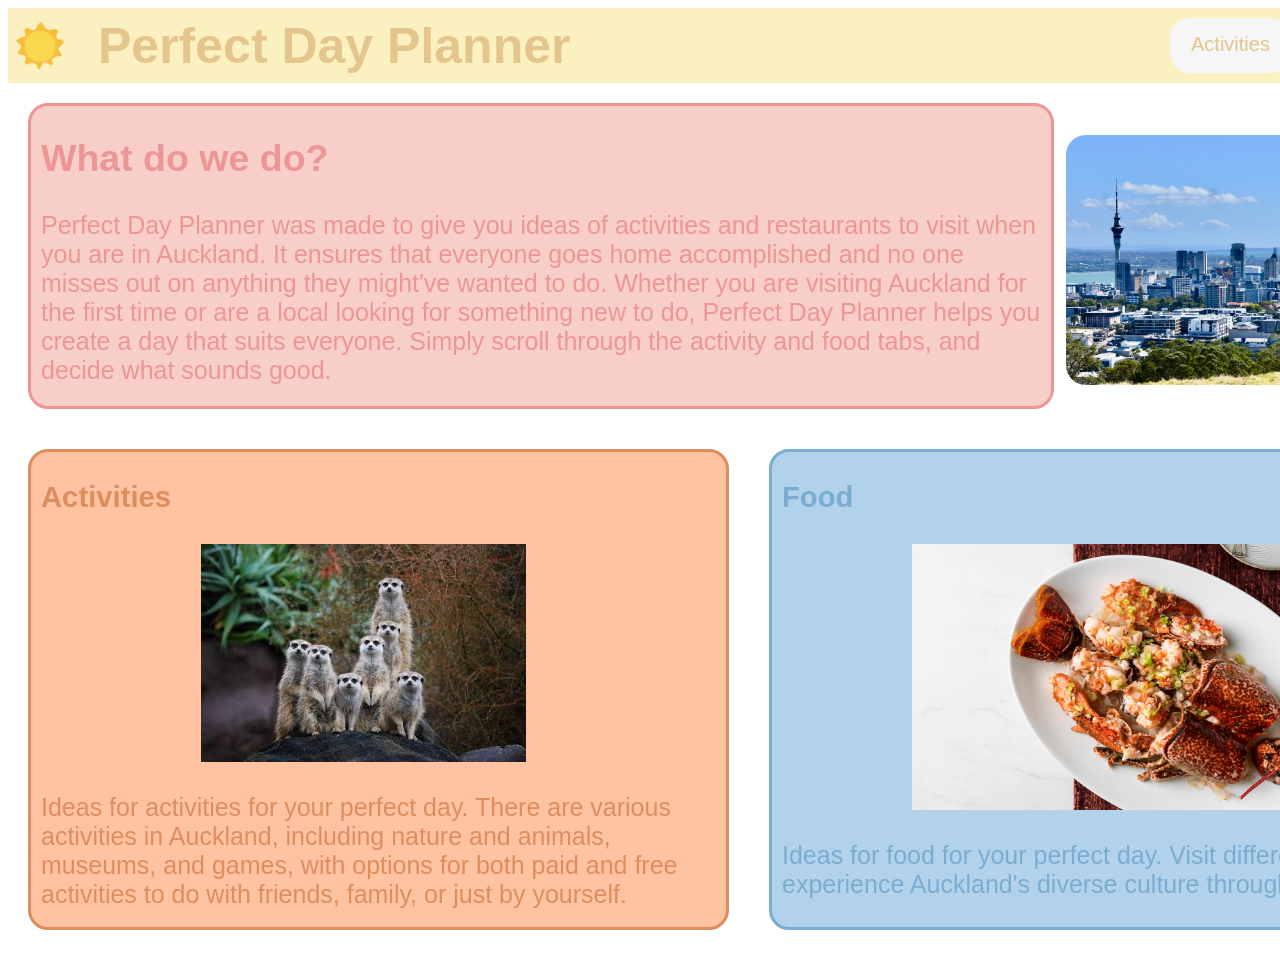
<file: index.html>
<!DOCTYPE html>
<html lang="eng">
    <head>
        <meta charset="UTF-8">
        <link rel="stylesheet" href="homepagestyles.css">
        <title>Perfect Day Planner</title>
    </head>
    <body>
        <header>
            <img class = "sunlogo"
                    src = sunlogo.png>
            <h1 class = "title">
                Perfect Day Planner
            </h1>
            <div class = "buttondiv">
                <div class = "activitiesbutton">
                    <a href = "activities.html">Activities</a>
                </div>
                <div class = "foodbutton">
                    <a href = "food.html">Food</a>
                </div>
            </div>
        </header>
        <div class = "websiteintrodiv">
            <h2 class = "websiteintro">
                What do we do?
            </h2>
            <p>
                Perfect Day Planner was made to give you ideas of activities and restaurants to visit when you are in Auckland. It ensures that everyone goes home accomplished and no one misses out on anything they might've wanted to do. Whether you are visiting Auckland for the first time or are a local looking for something new to do, Perfect Day Planner helps you create a day that suits everyone. Simply scroll through the activity and food tabs, and decide what sounds good. 
            </p>
            <img class = "aklimg"
                 src = "aucklandphoto.jpg">
        </div>
        <div class = "billboards">
            <a href="activities.html">
                <div class = "activitiesbillboarddiv">
                    <h3 class = "activitiessubheading">
                        Activities
                    </h3>
                    <img class = "activitiesimg"
                        src = "activities images/auckland zoo.jpg">
                    <div class = "activitiesparagraph">
                        <p>
                            Ideas for activities for your perfect day. There are various activities in Auckland, including nature and animals, museums, and games, with options for both paid and free activities to do with friends, family, or just by yourself.
                        </p>
                    </div>
                </div>
            </a>
            <a href = "food.html">
                <div class = "foodbillboarddiv">
                    <h3 class = "foodsubheading">
                        Food
                    </h3>
                    <img class = "foodimg"
                         src = "food images/almafoodimg.jpg">
                    <div class = "foodparagraph">
                        <p>
                            Ideas for food for your perfect day. Visit different spots and experience Auckland's diverse culture through cuisine.
                        </p>
                    </div>
                </div>
            </a>
        </div>
    </body>
</html>
</file>
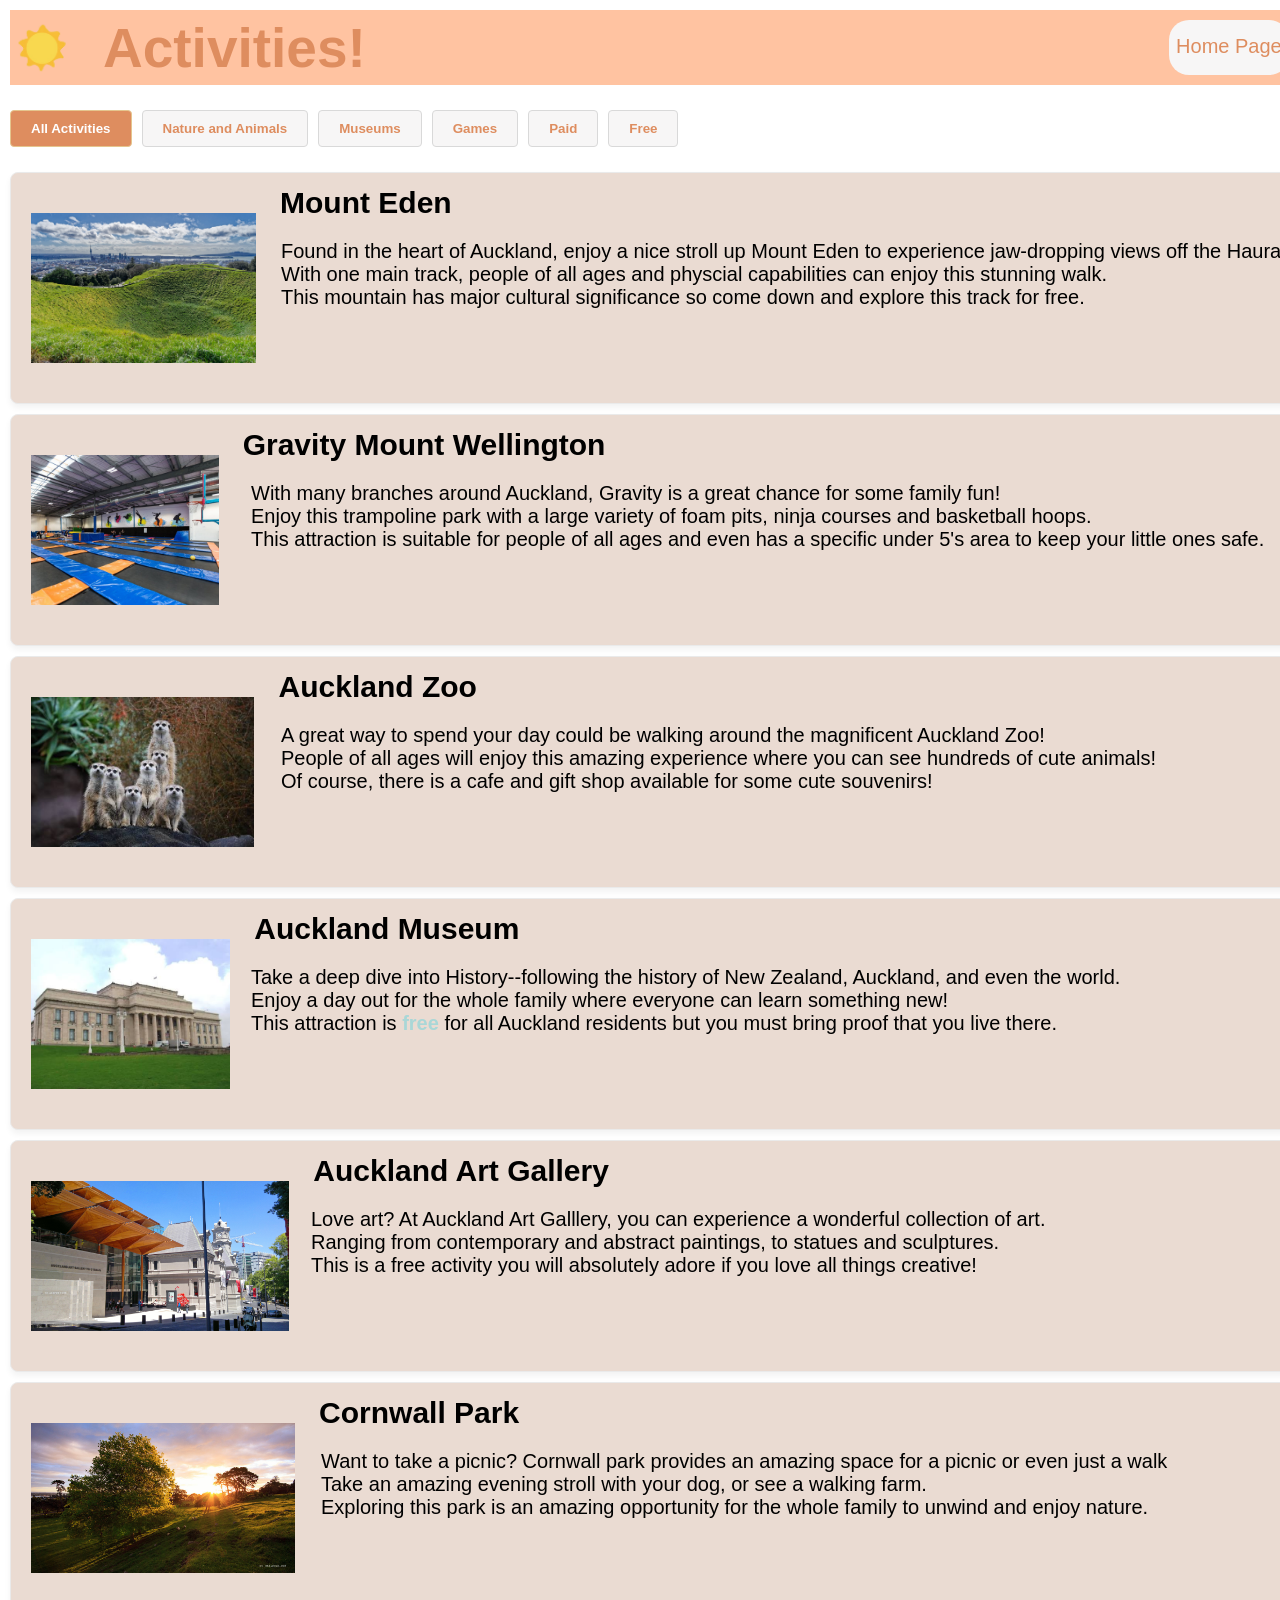
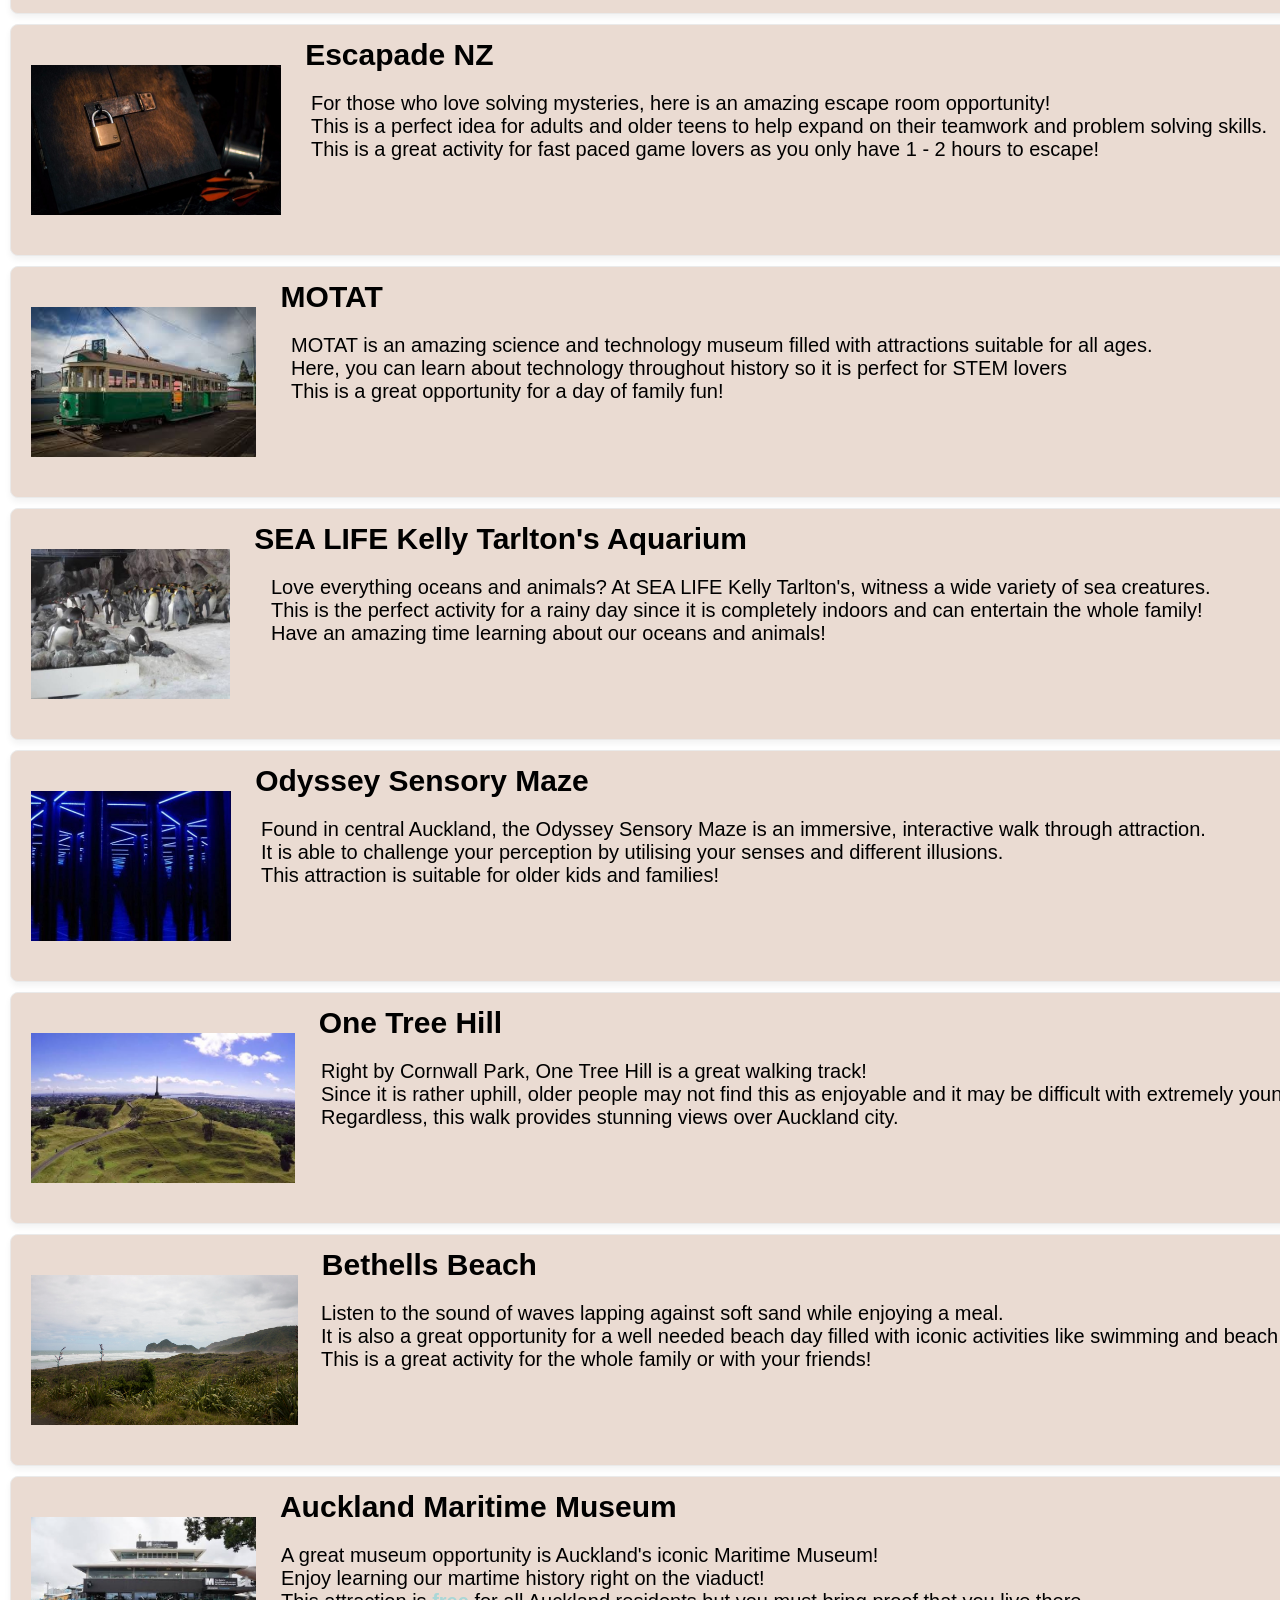
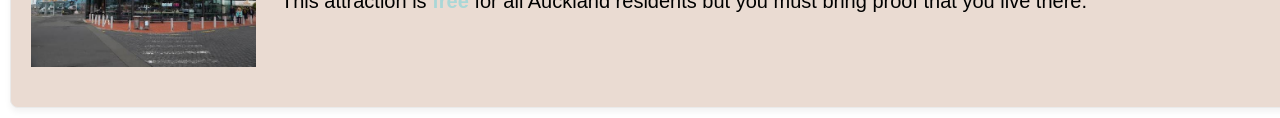
<file: activities.html>
<!DOCTYPE html>
<html lang="eng">
    <head>
        <meta charset="UTF-8">
        <link rel="stylesheet" href="activitiesstyle.css">
        <title>Activities!</title>
    </head>
    <body>
        <header>
                <img class = "sunlogo"
                 src = sunlogo.png>
                <h1>Activities!</h1>
                <div class = "buttondiv">
                    <div class = "homepagebutton">
                        <a href = "index.html">Home Page</a>
                    </div>
                    <div class = "foodbutton">
                        <a href = "food.html">Food</a>
                    </div>
                </div>
                <script src="activitiesscript.js" defer></script>
            </div>
        </header> 

        <div class="filter-controls">
            <button class="filter-btn active" onclick="filterGallery('all', this)">All Activities</button>
            <button class="filter-btn" onclick="filterGallery('nature', this)">Nature and Animals</button>
            <button class="filter-btn" onclick="filterGallery('museum', this)">Museums</button>
            <button class="filter-btn" onclick="filterGallery('games', this)">Games</button>
            <button class="filter-btn" onclick="filterGallery('paid', this)">Paid</button>
            <button class="filter-btn" onclick="filterGallery('free', this)">Free</button>
        </div>
        
        <div id="grid">
            <div class="gallery-item nature free">
                <div class="card">
                    <img class="card-image" src="activities images/mount eden.jpg" alt="image of Mount Eden">
                    <h3>Mount Eden</h3>
                    <p id="eden">
                        Found in the heart of Auckland, enjoy a nice stroll up Mount Eden to experience jaw-dropping views off the Hauraki Golf.<br>
                        With one main track, people of all ages and physcial capabilities can enjoy this stunning walk. <br>
                        This mountain has major cultural significance so come down and explore this track for free.
                    </p>
                    <div class="costfree">
                        <h5>
                            FREE
                        </h5>
                    </div>

                </div>
            </div>

            <div class="gallery-item games paid">
                <div class="card">
                    <img class="card-image" src="activities images/gravity.jpg" alt="image of Gravity Mount Wellington">
                    <h3>Gravity Mount Wellington</h3>
                    <p id="gravity">
                        With many branches around Auckland, Gravity is a great chance for some family fun! <br>
                        Enjoy this trampoline park with a large variety of foam pits, ninja courses and basketball hoops. <br>
                        This attraction is suitable for people of all ages and even has a specific under 5's area to keep your little ones safe.
                    </p>   
                    <div class="costpaid">
                        <h5>
                            PAID
                        </h5>
                    </div>                 
                </div>
            </div>

            <div class="gallery-item nature paid">
                <div class="card">
                    <img class="card-image" src="activities images/auckland zoo.jpg" alt="image of Meerkats from Auckland Zoo">
                    <h3>Auckland Zoo</h3>
                    <p id="aklzoo">
                        A great way to spend your day could be walking around the magnificent Auckland Zoo! <br>
                        People of all ages will enjoy this amazing experience where you can see hundreds of cute animals! <br>
                        Of course, there is a cafe and gift shop available for some cute souvenirs!
                    </p>   
                    <div class="costpaid">
                        <h5>
                            PAID
                        </h5>
                    </div>                 
                </div>
            </div>

            <div class="gallery-item museum paid">
                <div class="card">
                    <img class="card-image" src="activities images/auckland museum.jpg" alt="image of Auckland Museum">
                    <h3>Auckland Museum</h3>
                    <p id="aklmuseum">
                        Take a deep dive into History--following the history of New Zealand, Auckland, and even the world. <br>
                        Enjoy a day out for the whole family where everyone can learn something new! <br>
                        This attraction is <span class="freeforakl"> free </span> for all Auckland residents but you must bring proof that you live there. 
                    </p>   
                    <div class="costpaid">
                        <h5>
                            PAID
                        </h5>
                    </div>                 
                </div>
            </div>

            <div class="gallery-item museum free">
                <div class="card">
                    <img class="card-image" src="activities images/auckland art gallery.jpg" alt="image of Auckland Art Gallery">
                    <h3>Auckland Art Gallery</h3>
                    <p id="aklart">
                        Love art? At Auckland Art Galllery, you can experience a wonderful collection of art. <br>
                        Ranging from contemporary and abstract paintings, to statues and sculptures. <br>
                        This is a free activity you will absolutely adore if you love all things creative! 
                    </p>   
                    <div class="costfree">
                        <h5>
                            FREE
                        </h5>
                    </div>                 
                </div>                
            </div>

            <div class="gallery-item nature free">
                <div class="card">
                    <img class="card-image" src="activities images/cornwall park.jpg" alt="image of Cornwall Park">
                    <h3>Cornwall Park</h3>
                    <p id="cornwallpark">
                        Want to take a picnic? Cornwall park provides an amazing space for a picnic or even just a walk<br>
                        Take an amazing evening stroll with your dog, or see a walking farm. <br>
                        Exploring this park is an amazing opportunity for the whole family to unwind and enjoy nature. 
                    </p>   
                    <div class="costfree">
                        <h5>
                            FREE
                        </h5>
                    </div>                 
                </div>
            </div>

            <div class="gallery-item games paid">
                <div class="card">
                    <img class="card-image" src="activities images/escapade.jpg" alt="image of escape room objects">
                    <h3>Escapade NZ</h3>
                    <p id="escapade">
                        For those who love solving mysteries, here is an amazing escape room opportunity! <br>
                        This is a perfect idea for adults and older teens to help expand on their teamwork and problem solving skills. <br>
                        This is a great activity for fast paced game lovers as you only have 1 - 2 hours to escape!
                    </p>   
                    <div class="costpaid">
                        <h5>
                            PAID
                        </h5>
                    </div>                 
                </div>
            </div>

            <div class="gallery-item museum paid">
                <div class="card">
                    <img class="card-image" src="activities images/motat.jpg" alt="image of the MOTAT Tram">
                    <h3>MOTAT</h3>
                    <p id="motat">
                        MOTAT is an amazing science and technology museum filled with attractions suitable for all ages. <br>
                        Here, you can learn about technology throughout history so it is perfect for STEM lovers <br>
                        This is a great opportunity for a day of family fun!
                    </p>   
                    <div class="costpaid">
                        <h5>
                            PAID
                        </h5>
                    </div>                 
                </div>
            </div>

            <div class="gallery-item nature paid">
                <div class="card">
                    <img class="card-image" src="activities images/sealife.jpg" alt="image of penguins at SEA LIFE Kelly Tarlton's Aquarium">
                    <h3>SEA LIFE Kelly Tarlton's Aquarium</h3>
                    <p id="sealife">
                        Love everything oceans and animals? At SEA LIFE Kelly Tarlton's, witness a wide variety of sea creatures. <br>
                        This is the perfect activity for a rainy day since it is completely indoors and can entertain the whole family! <br>
                        Have an amazing time learning about our oceans and animals!
                    </p>   
                    <div class="costpaid">
                        <h5>
                            PAID
                        </h5>
                    </div>                 
                </div>
            </div>

            <div class="gallery-item games paid">
                <div class="card">
                    <img class="card-image" src="activities images/odyssey.jpg" alt="image of Odyssey Sensory Maze">
                    <h3>Odyssey Sensory Maze</h3>
                    <p id="odyssey">
                        Found in central Auckland, the Odyssey Sensory Maze is an immersive, interactive walk through attraction. <br>
                        It is able to challenge your perception by utilising your senses and different illusions. <br>
                        This attraction is suitable for older kids and families!
                    </p>   
                    <div class="costpaid">
                        <h5>
                            PAID
                        </h5>
                    </div>
                </div>                 
            </div>            

            <div class="gallery-item nature free">
                <div class="card">
                    <img class="card-image" src="activities images/onetreehill.jpg" alt="image of One Tree Hill">
                    <h3>One Tree Hill</h3>
                    <p id="onetreehill">
                        Right by Cornwall Park, One Tree Hill is a great walking track! <br>
                        Since it is rather uphill, older people may not find this as enjoyable and it may be difficult with extremely young children. <br>
                        Regardless, this walk provides stunning views over Auckland city.
                    </p>   
                    <div class="costfree">
                        <h5>
                            FREE
                        </h5>
                    </div>                 
                </div>
            </div>            

            <div class="gallery-item nature free">
                <div class="card">
                    <img class="card-image" src="activities images/bethellsbeach.jpg" alt="image of Bethells Beach">
                    <h3>Bethells Beach</h3>
                    <p id="bethellsbeach">
                        Listen to the sound of waves lapping against soft sand while enjoying a meal. <br>
                        It is also a great opportunity for a well needed beach day filled with iconic activities like swimming and beach volleyball. <br>
                        This is a great activity for the whole family or with your friends!
                    </p>   
                    <div class="costfree">
                        <h5>
                            FREE
                        </h5>
                    </div>                 
                </div>
            </div>

            <div class="gallery-item museum paid">
                <div class="card">
                    <img class="card-image" src="activities images/aklmaritime.jpg" alt="image of Auckland Maritime Museum">
                    <h3>Auckland Maritime Museum</h3>
                    <p id="maritime">
                        A great museum opportunity is Auckland's iconic Maritime Museum! <br>
                        Enjoy learning our martime history right on the viaduct! <br>
                        This attraction is <span class="freeforakl"> free </span> for all Auckland residents but you must bring proof that you live there.
                    </p>   
                    <div class="costpaid">
                        <h5>
                            PAID
                        </h5>
                    </div>
                </div>
            </div>

        </div>       
    </body>
</html>
</file>
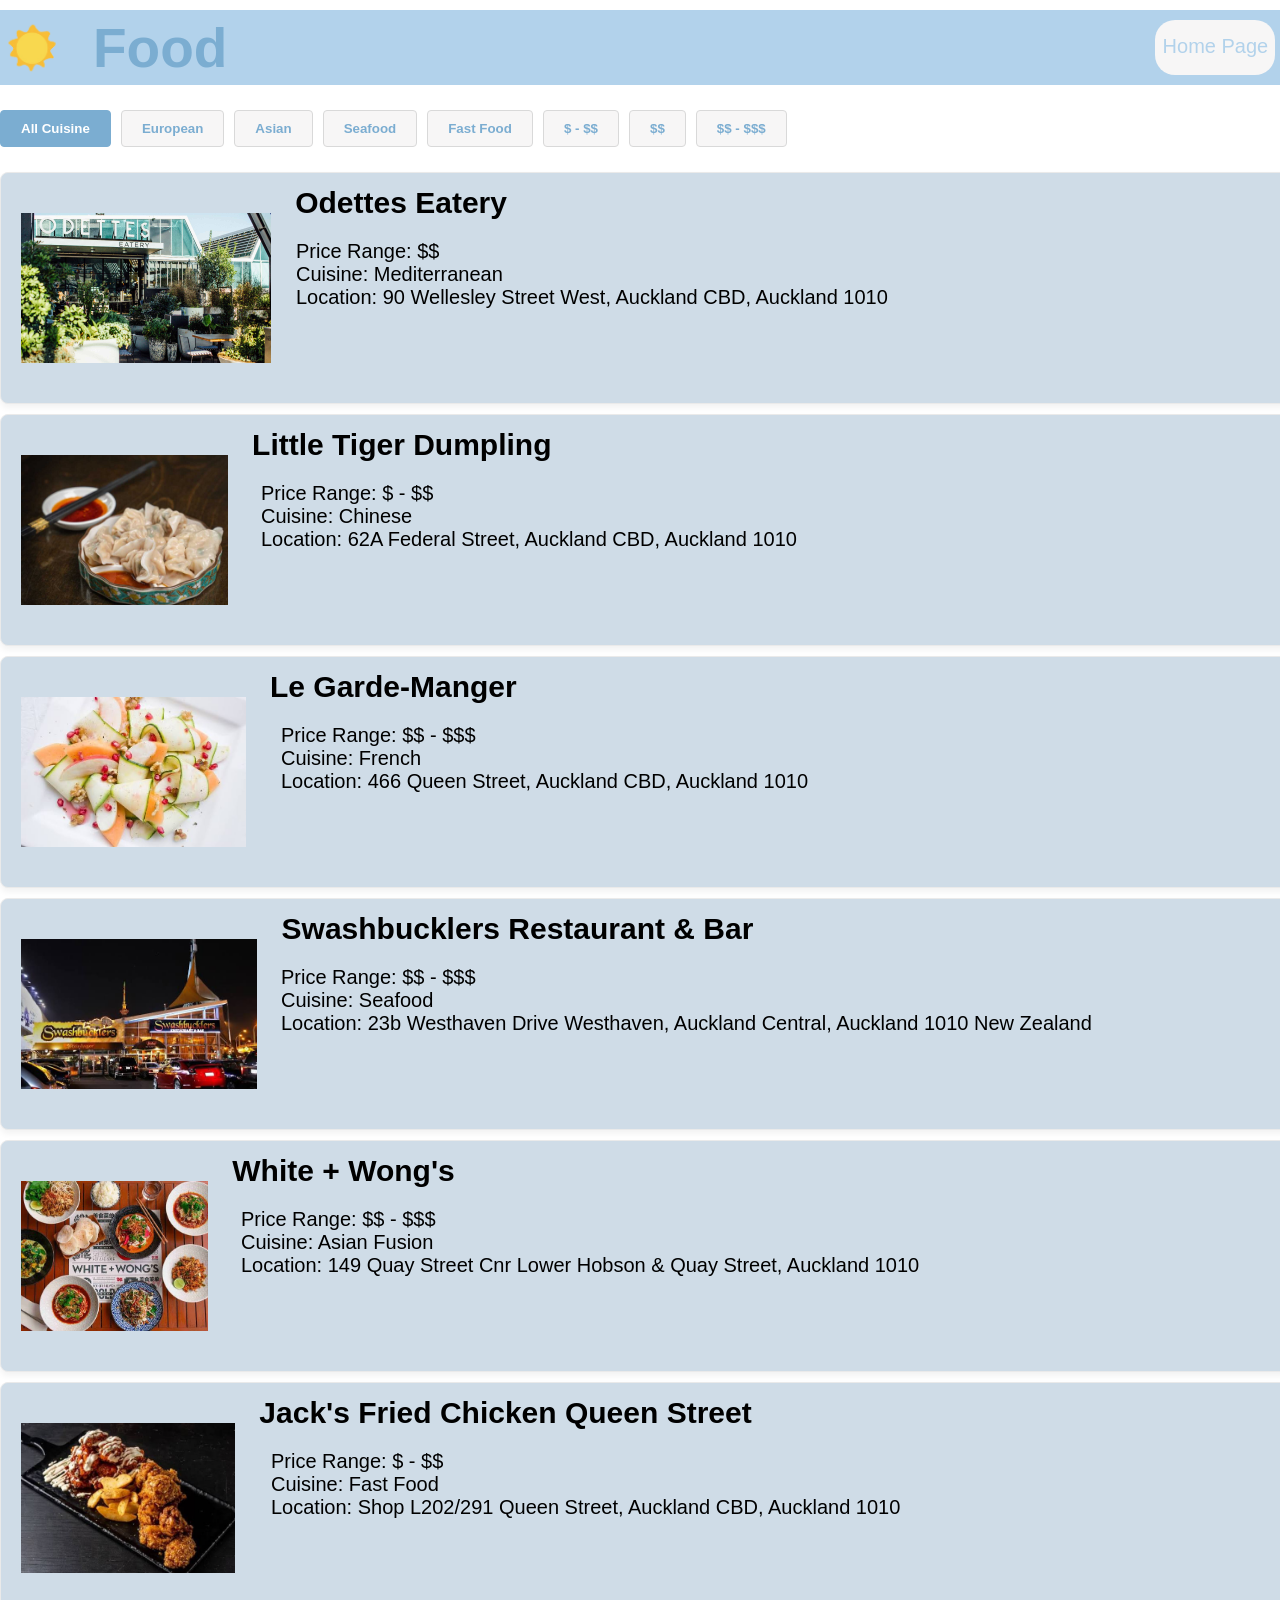
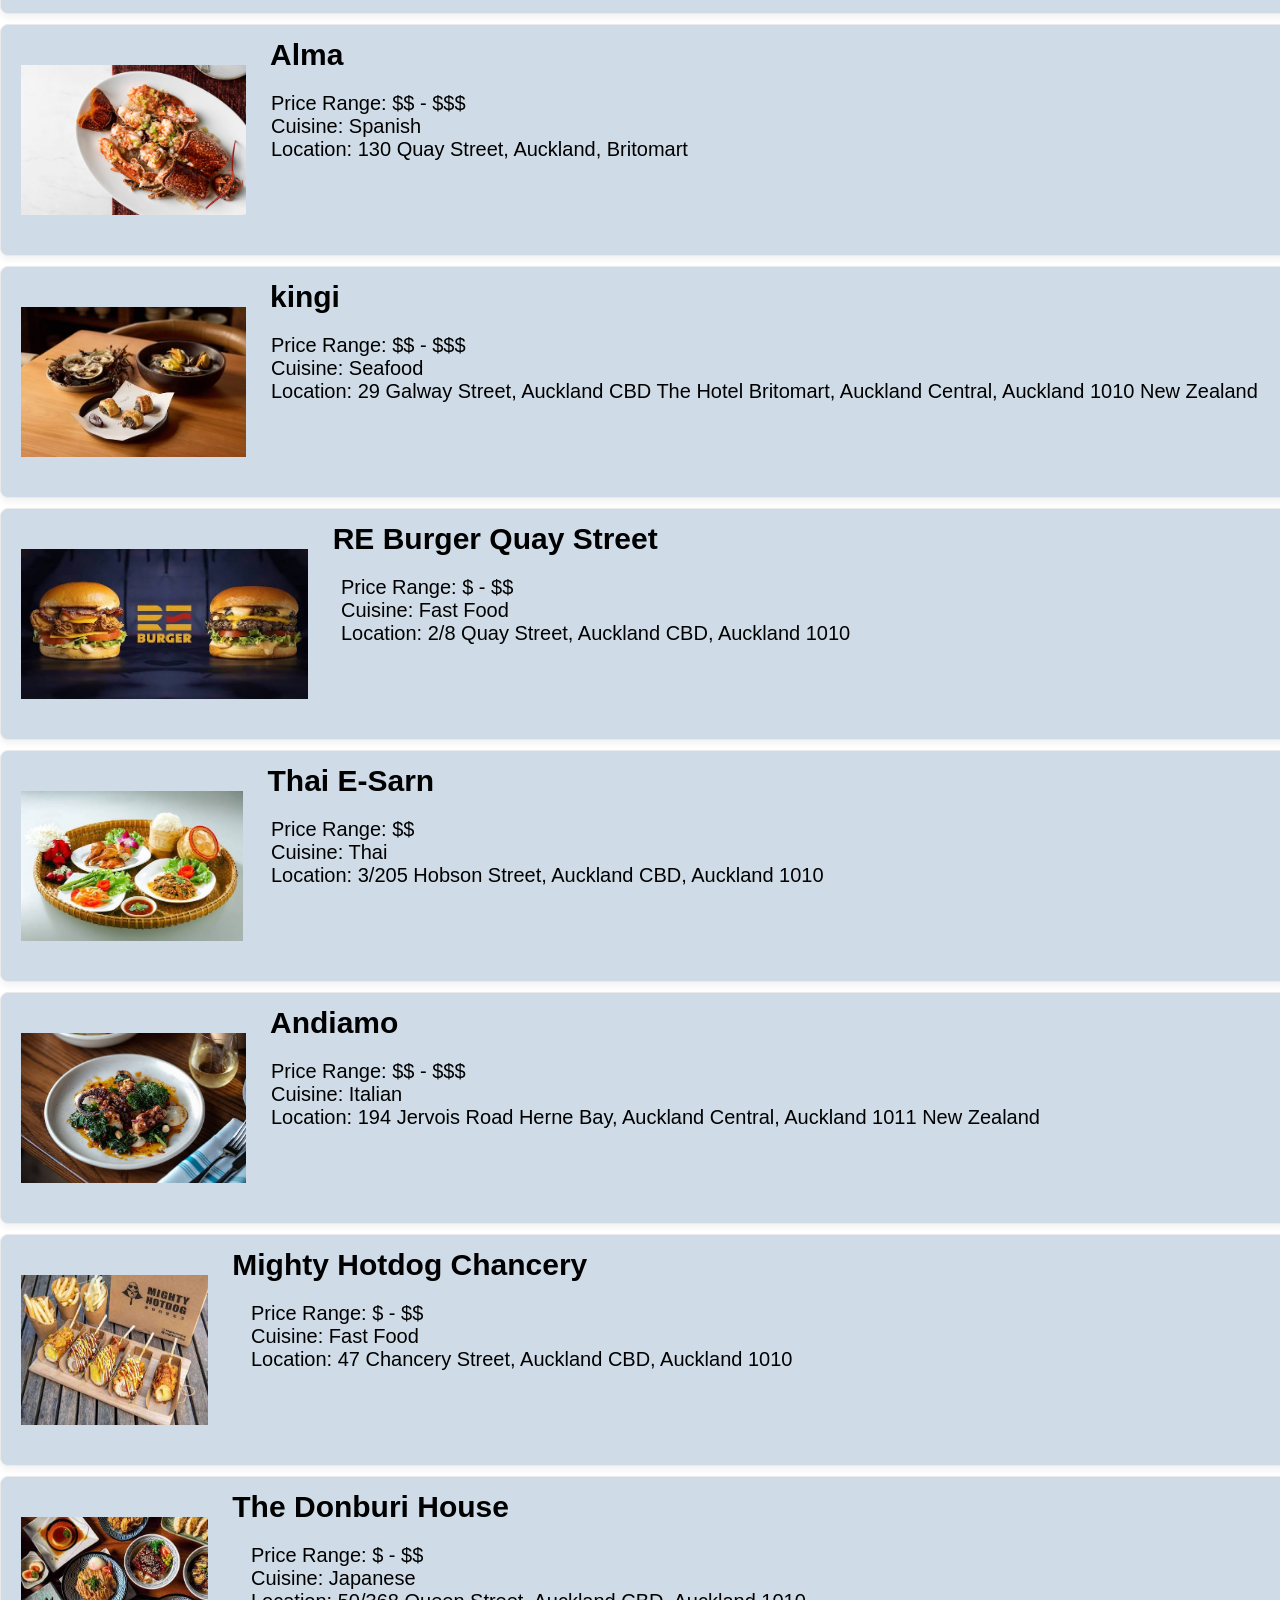
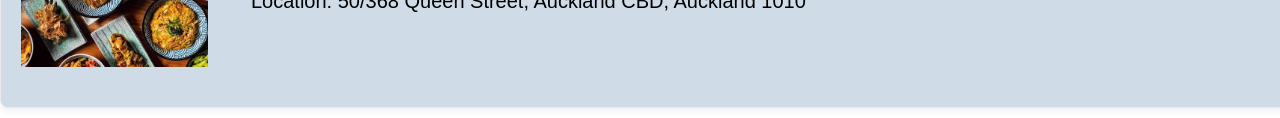
<file: food.html>
<!DOCTYPE html>
<html lang="eng">
    <head>
        <meta charset="UTF-8">
        <link rel="stylesheet" href="foodstyles.css">
        <title>Food</title>
    </head>
    <body>
        <header>
                <img class = "sunlogo"
                 src = sunlogo.png>
                <h1>Food</h1>
                <div class = "buttondiv">
                    <div class = "homepagebutton">
                        <a href = "index.html">Home Page</a>
                    </div>
                    <div class = "activitiesbutton">
                        <a href = "activities.html">Activities</a>
                    </div>
                </div>
                <script src="foodscript.js" defer></script>
            </div>
        </header> 

        <div class="filter-controls">
            <button class="filter-btn active" onclick="filterGallery('all', this)">All Cuisine</button>
            <button class="filter-btn" onclick="filterGallery('european', this)">European</button>
            <button class="filter-btn" onclick="filterGallery('asian', this)">Asian</button>
            <button class="filter-btn" onclick="filterGallery('seafood', this)">Seafood</button>
            <button class="filter-btn" onclick="filterGallery('fastfood', this)">Fast Food</button>
            <button class="filter-btn" onclick="filterGallery('$-$$', this)">$ - $$</button>
            <button class="filter-btn" onclick="filterGallery('$$', this)">$$</button>
            <button class="filter-btn" onclick="filterGallery('$$-$$$', this)">$$ - $$$</button>
        </div>

        <div id="grid">
            <div class="gallery-item european $$">
                <div class="card">
                    <img class="card-image" src="food images/odetteseateryfoodimg.jpg" >
                    <h3>Odettes Eatery</h3>
                    <p id="odette">
                        Price Range: $$ <br>
                        Cuisine: Mediterranean <br>
                        Location: 90 Wellesley Street West, Auckland CBD, Auckland 1010
                    </p>            
                </div>
            </div>

            <div class="gallery-item asian $-$$">
                <div class="card">
                    <img class="card-image" src="food images/littletigerdumplingfoodimg.jpg" >
                    <h3>Little Tiger Dumpling</h3>
                    <p id="littletiger">
                        Price Range: $ - $$ <br>
                        Cuisine: Chinese <br>
                        Location: 62A Federal Street, Auckland CBD, Auckland 1010
                    </p>            
                </div>
            </div>

            <div class="gallery-item european $$-$$$">
                <div class="card">
                    <img class="card-image" src="food images/legardemangerfoodimg.jpg">
                    <h3>Le Garde-Manger</h3>
                    <p id="legarde">
                        Price Range: $$ - $$$ <br>
                        Cuisine: French <br>
                        Location: 466 Queen Street, Auckland CBD, Auckland 1010
                    </p>            
                </div>
            </div>

            <div class="gallery-item seafood $$-$$$">
                <div class="card">
                    <img class="card-image" src="food images/swashbucklersfoodimg.jpg">
                    <h3>Swashbucklers Restaurant & Bar</h3>
                    <p id="swashbucklers">
                        Price Range: $$ - $$$ <br>
                        Cuisine: Seafood <br>
                        Location: 23b Westhaven Drive Westhaven, Auckland Central, Auckland 1010 New Zealand
                    </p>            
                </div>
            </div>

            <div class="gallery-item asian $$-$$$">
                <div class="card">
                    <img class="card-image" src="food images/whitewongsfoodimg.jpg" >
                    <h3>White + Wong's</h3>
                    <p id="whitewongs">
                        Price Range: $$ - $$$ <br>
                        Cuisine: Asian Fusion <br>
                        Location: 149 Quay Street Cnr Lower Hobson & Quay Street, Auckland 1010
                    </p>            
                </div>
            </div>

            <div class="gallery-item fastfood $-$$">
                <div class="card">
                    <img class="card-image" src="food images/jackfcfoodimg.jpg">
                    <h3>Jack's Fried Chicken Queen Street</h3>
                    <p id="jacks">
                        Price Range: $ - $$ <br>
                        Cuisine: Fast Food <br>
                        Location: Shop L202/291 Queen Street, Auckland CBD, Auckland 1010
                    </p>            
                </div>
            </div>

            <div class="gallery-item european $$-$$$">
                <div class="card">
                    <img class="card-image" src="food images/almafoodimg.jpg">
                    <h3>Alma</h3>
                    <p id="alma">
                        Price Range: $$ - $$$ <br>
                        Cuisine: Spanish <br>
                        Location: 130 Quay Street, Auckland, Britomart
                    </p>            
                </div>
            </div>

            <div class="gallery-item seafood $$-$$$">
                <div class="card">
                    <img class="card-image" src="food images/kingifoodimg.jpg">
                    <h3>kingi</h3>
                    <p id="kingi">
                        Price Range: $$ - $$$ <br>
                        Cuisine: Seafood <br>
                        Location: 29 Galway Street, Auckland CBD The Hotel Britomart, Auckland Central, Auckland 1010 New Zealand
                    </p>            
                </div>
            </div>

            <div class="gallery-item fastfood $-$$">
                <div class="card">
                    <img class="card-image" src="food images/reburgerfoodimg.jpg">
                    <h3>RE Burger Quay Street</h3>
                    <p id="reburger">
                        Price Range: $ - $$ <br>
                        Cuisine: Fast Food <br>
                        Location: 2/8 Quay Street, Auckland CBD, Auckland 1010
                    </p>            
                </div>
            </div>

            <div class="gallery-item asian $$">
                <div class="card">
                    <img class="card-image" src="food images/e-sarnfoodimg.jpg">
                    <h3>Thai E-Sarn</h3>
                    <p id="esarn">
                        Price Range: $$ <br>
                        Cuisine: Thai <br>
                        Location: 3/205 Hobson Street, Auckland CBD, Auckland 1010
                    </p>            
                </div>
            </div>

            <div class="gallery-item european $$-$$$">
                <div class="card">
                    <img class="card-image" src="food images/andiarmofoodimg.jpg">
                    <h3>Andiamo</h3>
                    <p id="andiamo">
                        Price Range: $$ - $$$ <br>
                        Cuisine: Italian <br>
                        Location: 194 Jervois Road Herne Bay, Auckland Central, Auckland 1011 New Zealand
                    </p>            
                </div>
            </div>

            <div class="gallery-item fastfood $-$$">
                <div class="card">
                    <img class="card-image" src="food images/mightyhotdogfoodimg.jpg">
                    <h3>Mighty Hotdog Chancery</h3>
                    <p id="mightyhotdog">
                        Price Range: $ - $$ <br>
                        Cuisine: Fast Food <br>
                        Location: 47 Chancery Street, Auckland CBD, Auckland 1010
                    </p>            
                </div>
            </div>

            <div class="gallery-item asian $-$$">
                <div class="card">
                    <img class="card-image" src="food images/donburifoodimg.jpg">
                    <h3>The Donburi House</h3>
                    <p id="donburi">
                        Price Range: $ - $$ <br>
                        Cuisine: Japanese <br>
                        Location: 50/368 Queen Street, Auckland CBD, Auckland 1010
                    </p>            
                </div>
            </div>

        </div>
</file>
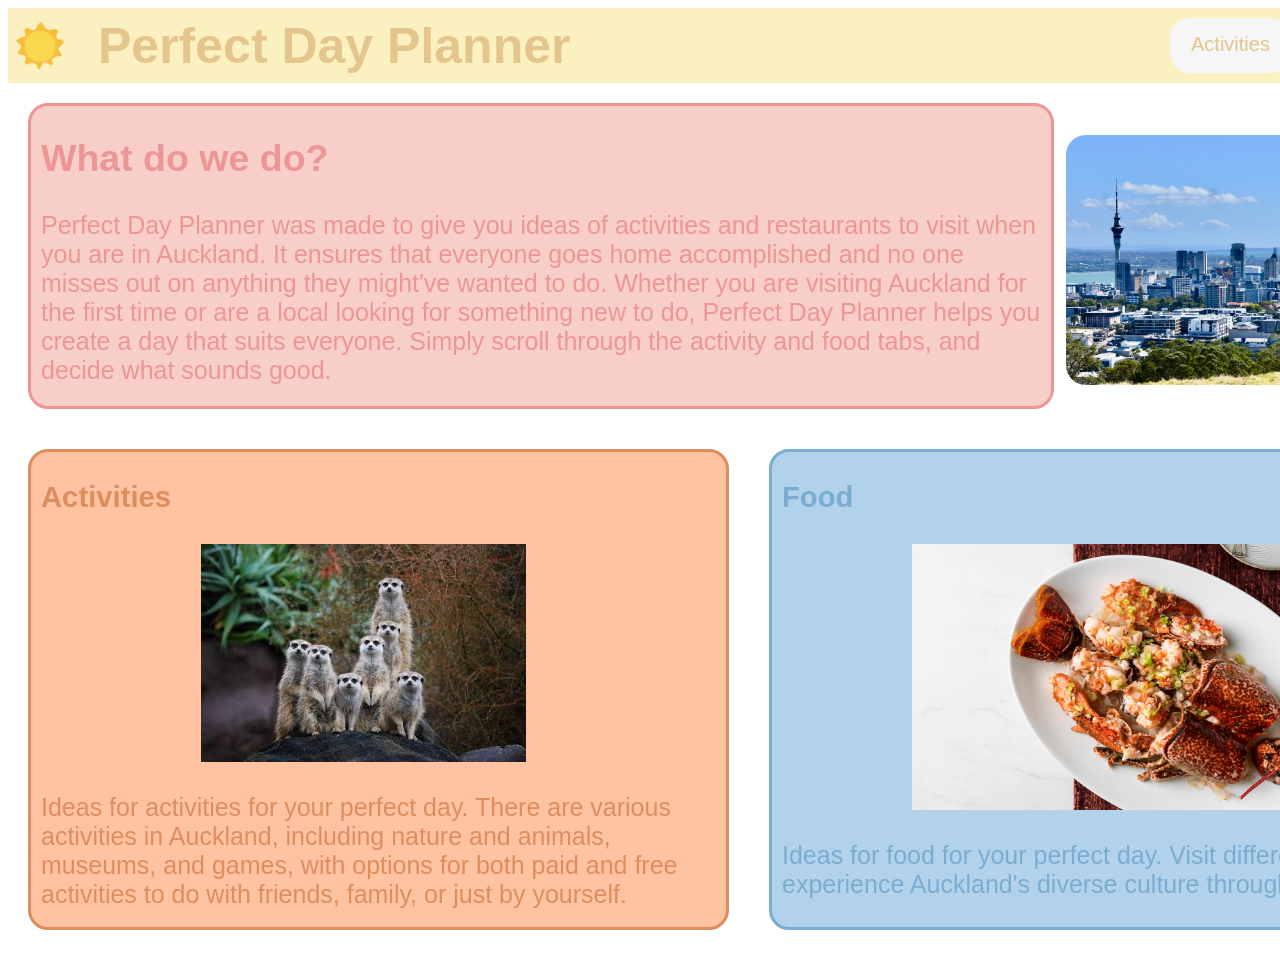
<file: homepage.html>
<!DOCTYPE html>
<html lang="eng">
    <head>
        <meta charset="UTF-8">
        <link rel="stylesheet" href="homepagestyles.css">
        <title>Perfect Day Planner</title>
    </head>
    <body>
        <header>
            <img class = "sunlogo"
                    src = sunlogo.png>
            <h1 class = "title">
                Perfect Day Planner
            </h1>
            <div class = "buttondiv">
                <div class = "activitiesbutton">
                    <a href = "activities.html">Activities</a>
                </div>
                <div class = "foodbutton">
                    <a href = "food.html">Food</a>
                </div>
            </div>
        </header>
        <div class = "websiteintrodiv">
            <h2 class = "websiteintro">
                What do we do?
            </h2>
            <p>
                Perfect Day Planner was made to give you ideas of activities and restaurants to visit when you are in Auckland. It ensures that everyone goes home accomplished and no one misses out on anything they might've wanted to do. Whether you are visiting Auckland for the first time or are a local looking for something new to do, Perfect Day Planner helps you create a day that suits everyone. Simply scroll through the activity and food tabs, and decide what sounds good. 
            </p>
            <img class = "aklimg"
                 src = "aucklandphoto.jpg">
        </div>
        <div class = "billboards">
            <a href="activities.html">
                <div class = "activitiesbillboarddiv">
                    <h3 class = "activitiessubheading">
                        Activities
                    </h3>
                    <img class = "activitiesimg"
                        src = "/activities images/auckland zoo.jpg">
                    <div class = "activitiesparagraph">
                        <p>
                            Ideas for activities for your perfect day. There are various activities in Auckland, including nature and animals, museums, and games, with options for both paid and free activities to do with friends, family, or just by yourself.
                        </p>
                    </div>
                </div>
            </a>
            <a href = "food.html">
                <div class = "foodbillboarddiv">
                    <h3 class = "foodsubheading">
                        Food
                    </h3>
                    <img class = "foodimg"
                         src = "/food images/almafoodimg.jpg">
                    <div class = "foodparagraph">
                        <p>
                            Ideas for food for your perfect day. Visit different spots and experience Auckland's diverse culture through cuisine.
                        </p>
                    </div>
                </div>
            </a>
        </div>
    </body>
</html>
</file>
<file: homepagestyles.css>
h1{
    font-size: 50px;
    font-family: sans-serif;
}

a{
    text-decoration: none;
    color: rgb(229,197,142); 
    font-family: sans-serif;
}

a:hover{
    color: rgb(247, 246, 246);
    font-family: sans-serif;
}

body{
    width: 1450px;
    font-family: sans-serif;
}

header{
    background-color: rgb(250, 240, 192);
    color: rgb(229,197,142);
    height: 75px;
    display: flex;
    align-items: center;
    gap: 25px;
    margin-bottom: 0px;
}

.sunlogo{
    display: inline-block;
    width: 65px;
    height: auto;
}

.buttondiv{
    display: flex;
    justify-content: space-evenly;
    margin-top: 0px;
    gap: 25px;
    padding-left: 575px;
}

.activitiesbutton{
    width: 120px;
    height: 40px;
    text-align: center;
    font-size: 20px;
    background-color: rgb(247, 246, 246); 
    padding-top: 15px;
    transition-duration: 0.4s;
    cursor: pointer;
    border-radius: 20px;
}
.activitiesbutton:hover{
    background-color: rgb(229,197,142);
}

.foodbutton{
    width: 120px;
    height: 40px;
    text-align: center;
    font-size: 20px;
    background-color: rgb(247, 246, 246);  
    padding-top: 15px;
    transition-duration: 0.4s;
    cursor: pointer;
    border-radius: 20px;
}
.foodbutton:hover{
    background-color: rgb(229,197,142);
}

.websiteintrodiv{
    justify-content: space-evenly;
    border: solid;
    width: 1000px;
    height: 300px;
    border-radius: 20px;
    margin: 20px;
    padding-left: 10px;
    padding-right: 10px;
    font-size: 25px;
    background-color: rgb(248, 206, 201);
    border-color: rgb(236, 150, 150);
    color: rgb(236, 150, 150);
}

.aklimg{
    width: auto;
    height: 250px;
    border-radius: 20px;
    transform: translate(1025px, -275px);
}

.billboards{
    display: flex;
    justify-content: space-evenly;
}

.activitiesbillboarddiv{
    border: solid;
    width: 675px;
    height: 475px;
    border-radius: 20px;
    margin: 20px;
    padding-left: 10px;
    padding-right: 10px;
    font-size: 25px;
    background-color: #ffc3a1;
    border-color: #de8d5f;
    color: #de8d5f;
    cursor: pointer;
}
.activitiesbillboarddiv:hover{
    background-color: #de8d5f;
    color: #ffc3a1;
}

.activitiesimg{
    width: 325px;
    height: auto;
    margin: 0;
    margin-left: 160px;
}

.foodbillboarddiv{
    border: solid;
    width: 675px;
    height: 475px;
    border-radius: 20px;
    margin: 20px;
    padding-left: 10px;
    padding-right: 10px;
    font-size: 25px;
    background-color:#b2d2eb;
    border-color: #7badd1;
    color: #7badd1;
    cursor: pointer;
}
.foodbillboarddiv:hover{
    background-color:#7badd1;
    color: #b2d2eb;
}

.foodimg{
    width: 400px;
    margin-left: 130px;
}
</file>
<file: activitiesstyle.css>
body{
    width: 1450px;
    margin: 10px 10px;
    font-family: sans-serif;
    background-color: rgb(255, 255, 255);
}

header{
    width: 1450px;
    height:75px;
    background-color: #ffc3a1;
    color: #de8d5f;
    height: 75px;
    display: flex;
    align-items: center;
    gap: 25px;
    margin-bottom: 0px;
}

h1{
    color: #de8d5f;
    margin: 3px;
    text-align: center;
    display: flex;
    font-size: 55px;
    justify-content: center;
    font-family: sans-serif;
}

a{
    text-decoration: none;
    color: #de8d5f; 
    font-family: sans-serif;
}

a:hover{
    color: rgb(247, 246, 246);
    font-family: sans-serif;
}

.sunlogo{
    display: inline-block;
    width: 65px;
    height: auto;
}

.buttondiv{
    display: flex;
    justify-content: space-evenly;
    margin-top: 0px;
    gap: 25px;
    padding-left: 775px;
}

.homepagebutton{
    width: 120px;
    height: 40px;
    text-align: center;
    font-size: 20px;
    background-color: rgb(247, 246, 246); 
    padding-top: 15px;
    transition-duration: 0.4s;
    cursor: pointer;
    border-radius: 20px;
}
.homepagebutton:hover{
    background-color: #de8d5f;
}

.foodbutton{
    width: 120px;
    height: 40px;
    text-align: center;
    font-size: 20px;
    background-color: rgb(247, 246, 246);  
    padding-top: 15px;
    transition-duration: 0.4s;
    cursor: pointer;
    border-radius: 20px;
}
.foodbutton:hover{
    background-color: #de8d5f;
}

.filter-controls {
    display: flex;
    gap: 10px;
    margin-bottom: 25px;
    margin-top: 25px;
}


.filter-btn {
    padding: 10px 20px;
    border: 1px solid rgb(217, 217, 217);
    background-color: rgb(247, 246, 246);
    cursor: pointer;
    border-radius: 4px;
    font-weight: 600;
    transition: all 0.3s ease;
    color: #de8d5f;
}


.filter-btn.active, .filter-btn:hover {
    background-color: #de8d5f;
    color: white;
    border-color: rgb(229, 197, 142);
}

.gallery-grid {
    display: grid;
    grid-template-columns: repeat(auto-fill, minmax(250px, 1fr));
    gap: 20px;
}


.gallery-item {
    display: none;
}


.gallery-item.show {
    display: block;
}


.card {
    background-color: rgb(234, 219, 210);
    border: 1px solid #eaeaea;
    padding: 40px 20px;
    align-items: left;
    border-radius: 8px;
    box-shadow: 0 4px 6px rgba(0,0,0,0.05);
    font-size: 15px;
    height: 150px;
    margin-bottom: 10px;
}

.card-image{
    width: 300;
    height: 150px;
    align-self: left;
    display: inline-flex;

}

h3{
    display: inline-flex;
    margin: 10px;
    transform: translate(10px,-150px);
    font-size: 30px;
    font-family: sans-serif;
}


h5{
    font-size: 15px;
    display: inline-flex;
    color: rgb(255, 255, 255);
    font-family: sans-serif;
}



#eden{
    font-size: 20px;
    font-family: sans-serif;
    transform: translate(250px,-160px);
}

#gravity{
    font-size: 20px;
    font-family: sans-serif;
    transform: translate(220px,-160px);
}

.costfree{
    transform: translate(1290px,-180px);
    border: 1px solid rgb(217, 217, 217);
    background-color: rgb(169, 215, 215);
    height: 20px;
    width: 90px;
    text-align: center;
    padding-bottom: 45px;
    border-radius: 5px;
}

.costpaid{
    transform: translate(1290px,-180px);
    border: 1px solid rgb(217, 217, 217);
    background-color: rgb(248, 197, 169);
    height: 20px;
    width: 90px;
    text-align: center;
    padding-bottom: 45px;
    border-radius: 5px;
}

#aklzoo{
    font-size: 20px;
    font-family: sans-serif;    
    transform: translate(250px,-160px);
}

#aklmuseum{
    font-size: 20px;
    font-family: sans-serif;
    transform: translate(220px,-160px);
}

.freeforakl{
    font-weight: bold;
    font-family: sans-serif;
    color: rgb(169, 215, 215);
}

#aklart{
    font-size: 20px;
    font-family: sans-serif;
    transform: translate(280px,-160px);
}

#cornwallpark{
    font-size: 20px;
    font-family: sans-serif;
    transform: translate(290px,-160px);
}

#escapade{
    font-size: 20px;
    font-family: sans-serif;
    transform: translate(280px,-160px);
}

#motat{
    font-size: 20px;
    font-family: sans-serif;
    transform: translate(260px,-160px);
}

#sealife{
    font-size: 20px;
    font-family: sans-serif;
    transform: translate(240px,-160px);
}

#odyssey{
    font-size: 20px;
    font-family: sans-serif;
    transform: translate(230px,-160px);
}

#onetreehill{
    font-size: 20px;
    font-family: sans-serif;
    transform: translate(290px,-160px);
}

#bethellsbeach{
    font-size: 20px;
    font-family: sans-serif;
    transform: translate(290px,-160px);
}

#maritime{
    font-size: 20px;
    font-family: sans-serif;
    transform: translate(250px,-160px);
}
</file>
<file: foodstyles.css>
body{
    width: 1450px;
    margin: 10px auto;
    font-family: sans-serif;
    background-color: rgb(255, 255, 255);
}

header{
    width: 1450px;
    height:75px;
    background-color: #B2D2EB;
    color: #7BADD1;
    height: 75px;
    display: flex;
    align-items: center;
    gap: 25px;
    margin-bottom: 0px;
}

h1{
    color:#7BADD1;
    margin: 3px;
    text-align: center;
    display: flex;
    font-size: 55px;
    justify-content: center;
}

a{
    text-decoration: none;
    color: #B2D2EB; 
    font-family: sans-serif;
}

a:hover{
    color: rgb(247, 246, 246);
    font-family: sans-serif;
}

.sunlogo{
    display: inline-block;
    width: 65px;
    height: auto;
}

.buttondiv{
    display: flex;
    justify-content: space-evenly;
    margin-top: 0px;
    gap: 25px;
    padding-left: 900px;
}

.homepagebutton{
    width: 120px;
    height: 40px;
    text-align: center;
    font-size: 20px;
    background-color: rgb(247, 246, 246); 
    padding-top: 15px;
    transition-duration: 0.4s;
    cursor: pointer;
    border-radius: 20px;
}
.homepagebutton:hover{
    background-color: #7BADD1;
}

.activitiesbutton{
    width: 120px;
    height: 40px;
    text-align: center;
    font-size: 20px;
    background-color: rgb(247, 246, 246);  
    padding-top: 15px;
    transition-duration: 0.4s;
    cursor: pointer;
    border-radius: 20px;
}
.activitiesbutton:hover{
    background-color: #7BADD1;
}

.filter-controls {
    display: flex;
    gap: 10px;
    margin-bottom: 25px;
    margin-top: 25px;
}


.filter-btn {
    padding: 10px 20px;
    border: 1px solid rgb(217, 217, 217);
    background-color:rgb(247, 246, 246);
    cursor: pointer;
    border-radius: 4px;
    font-weight: 600;
    transition: all 0.3s ease;
    color: #7BADD1;
}


.filter-btn.active, .filter-btn:hover {
    background-color: #7BADD1;
    color: white;
    border-color: #7BADD1;
}


.gallery-grid {
    display: grid;
    grid-template-columns: repeat(auto-fill, minmax(250px, 1fr));
    gap: 20px;
}


.gallery-item {
    display: none;
}


.gallery-item.show {
    display: block;
}


.card {
    background-color: #cfdce7;
    border: 1px solid #eaeaea;
    padding: 40px 20px;
    align-items: left;
    border-radius: 8px;
    box-shadow: 0 4px 6px rgba(0,0,0,0.05);
    font-size: 15px;
    height: 150px;
    margin-bottom: 10px;
}

.card-image{
    width: 300;
    height: 150px;
    align-self: left;
    display: inline-flex;

}

h3{
    display: inline-flex;
    margin: 10px;
    transform: translate(10px,-150px);
    font-size: 30px;
    font-family: sans-serif;
}


h5{
    font-size: 15px;
    display: inline-flex;
    color: rgb(255, 255, 255);
}

#odette{
    font-size: 20px;
    font-family: sans-serif;
    transform: translate(275px,-160px);
}

#littletiger{
    font-size: 20px;
    font-family: sans-serif;
    transform: translate(240px,-160px);
}

#legarde{
    font-size: 20px;
    font-family: sans-serif;
    transform: translate(260px,-160px);
}

#swashbucklers{
    font-size: 20px;
    font-family: sans-serif;
    transform: translate(260px,-160px);
}

#whitewongs{
    font-size: 20px;
    font-family: sans-serif;
    transform: translate(220px,-160px);
}

#jacks{
    font-size: 20px;
    font-family: sans-serif;
    transform: translate(250px,-160px);
}

#alma{
    font-size: 20px;
    font-family: sans-serif;
    transform: translate(250px,-160px);
}

#kingi{
    font-size: 20px;
    font-family: sans-serif;
    transform: translate(250px,-160px);
}

#reburger{
    font-size: 20px;
    font-family: sans-serif;
    transform: translate(320px,-160px);
}

#esarn{
    font-size: 20px;
    font-family: sans-serif;
    transform: translate(250px,-160px);
}

#andiamo{
    font-size: 20px;
    font-family: sans-serif;
    transform: translate(250px,-160px);
}

#mightyhotdog{
    font-size: 20px;
    font-family: sans-serif;
    transform: translate(230px,-160px);
}

#donburi{
    font-size: 20px;
    font-family: sans-serif;
    transform: translate(230px,-160px);
}
</file>
